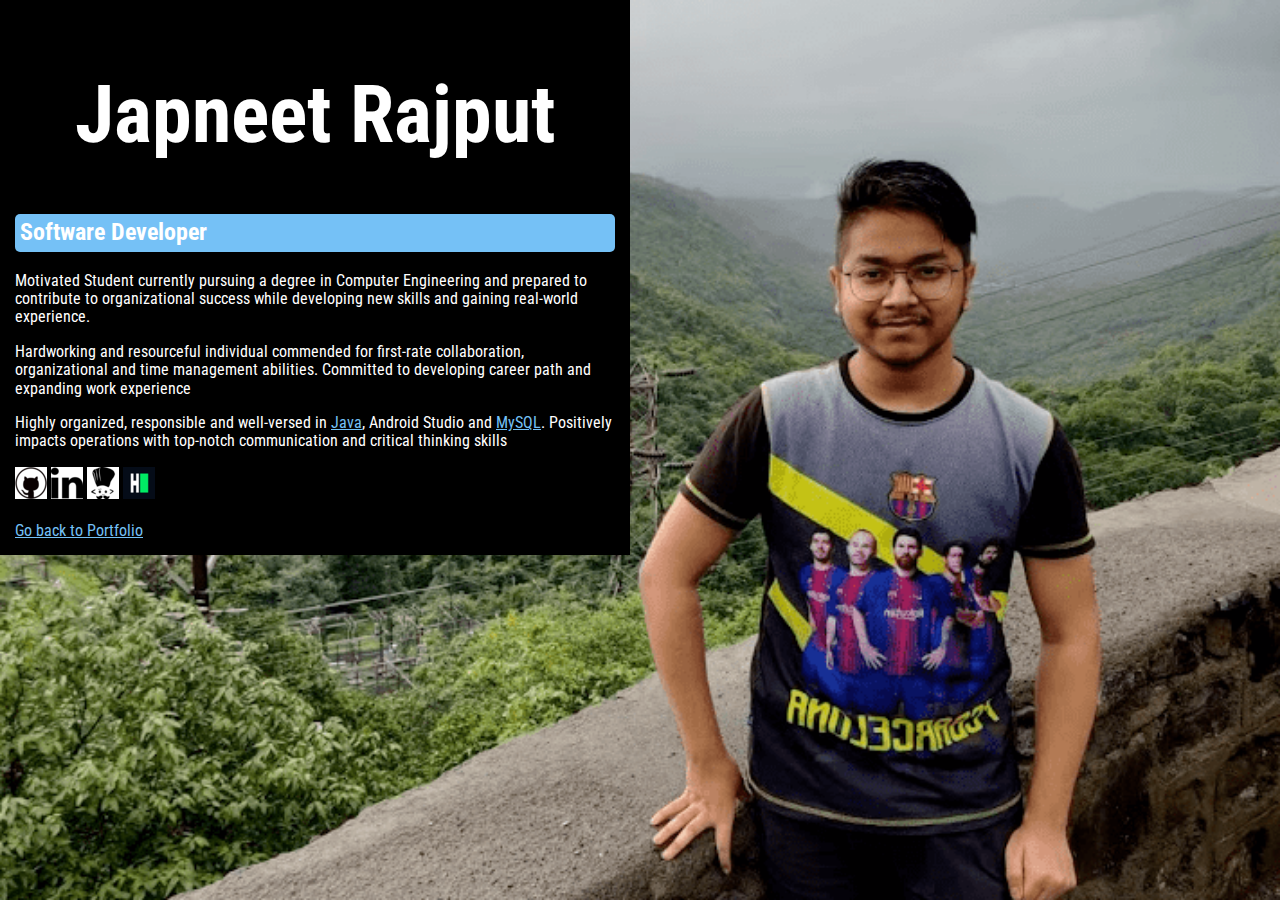
<file: generic.html>
<!DOCTYPE html>
<html lang="en">
	<link rel='icon' href='images/profilepic1-removebg-preview (1).png'/>
<head>
    	<meta charset="utf-8">
    	<meta name="keywords" content="cookies, c, monster, Sesame Street">
    	<meta name="description" content="I love cookies big and small, I love cookies I love them all.">

		<title>Japneet Rajput</title>
		
		<!-- external CSS link -->
		<link rel="stylesheet" href="assets/css/normalize.css">
		<link rel="stylesheet" href="assets/css/style.css">
		<link rel="preconnect" href="https://fonts.googleapis.com">
		<link rel="preconnect" href="https://fonts.gstatic.com" crossorigin>
		<link href="https://fonts.googleapis.com/css2?family=Roboto+Condensed:wght@700&display=swap" rel="stylesheet">
</head>

<body>
	<div id="container">
	<!-- START HERE --> 

	<h1>Japneet Rajput</h1> 
	<h2>Software Developer</h2>
		
	<p>Motivated Student currently pursuing a degree in Computer Engineering and prepared to contribute to organizational
		success while developing new skills and gaining real-world experience. </p>
	
	<p>Hardworking and resourceful individual
		commended for first-rate collaboration, organizational and time management abilities. Committed to developing career
		path and expanding work experience</p>
	
	<p>Highly organized, responsible and well-versed in <a href="https://bit.ly/JavaCertificateJapneet target="_blank">Java</a>, Android Studio and
		 <a href="https://bit.ly/MySQLcertificate" target="_blank">MySQL</a>. Positively impacts operations with top-notch communication and critical thinking skills</p>
	
	<a href="https://github.com/JapneetRajput" target="_blank">
	<img src="images/Github logo.png" alt="Github"></a>

	<a href="https://www.linkedin.com/in/japneet-rajput-431b09216/" target="_blank">
	<img src="images/LinkedIn Image.png" alt="LinkedIn"></a>

	<a href="https://www.codechef.com/users/japneet_rajput" target="_blank">
	<img src="images/codechef logo.png" alt="Codechef"></a>

	<a href="https://www.hackerrank.com/japneetrajput281" target="_blank">
	<img src="images/hackerrank logo.png" alt="Hackerrank"></a>

	<br>
	<br>
	<a  href = "index.html">Go back to Portfolio</a>

	
	<!-- END HERE --> 
	</div><!-- #container --> 
</body>
</html>
</file>
<file: assets/css/style.css>
body {
	background: url('../../images/Arjun\(CookieMonster\).png');
	/*background: url('../images/cookie-monster.jpg');*/
	/* the follow is the code to have the image display as a full page */
	background-position: center;
	background-attachment: fixed;
	-webkit-background-size: cover; /* the next 3 lines are "browser prefixes", they are necessary to include for CSS3 techniques */
	-moz-background-size: cover;
	-o-background-size: cover;
	background-size: cover;
}

#container{
	background :rgb(0, 0, 0);
	width:600px;
	color:rgb(255, 255, 255);
	padding: 15px;
	font-family: 'Roboto Condensed', sans-serif;
}

h1{
	font-size: 80px;
	text-align: center;
}
h1:hover{
	transform: translateY(-7%);
}
h2{
	background: #75c1f6;
	color:rgb(255, 255, 255) ;
	padding: 5px;
	border-radius: 5px;
}

a{
	color: #75c1f6;
	/* text-decoration: none; */
}

img{
	background: rgb(255, 255, 255);
}
a:hover{
	color:#0095ff;
	opacity: 1.5;
}
img:hover{
	width: 5.3%;
	opacity: 0.5;
	transform: translate(0%, -5%);
}
</file>
